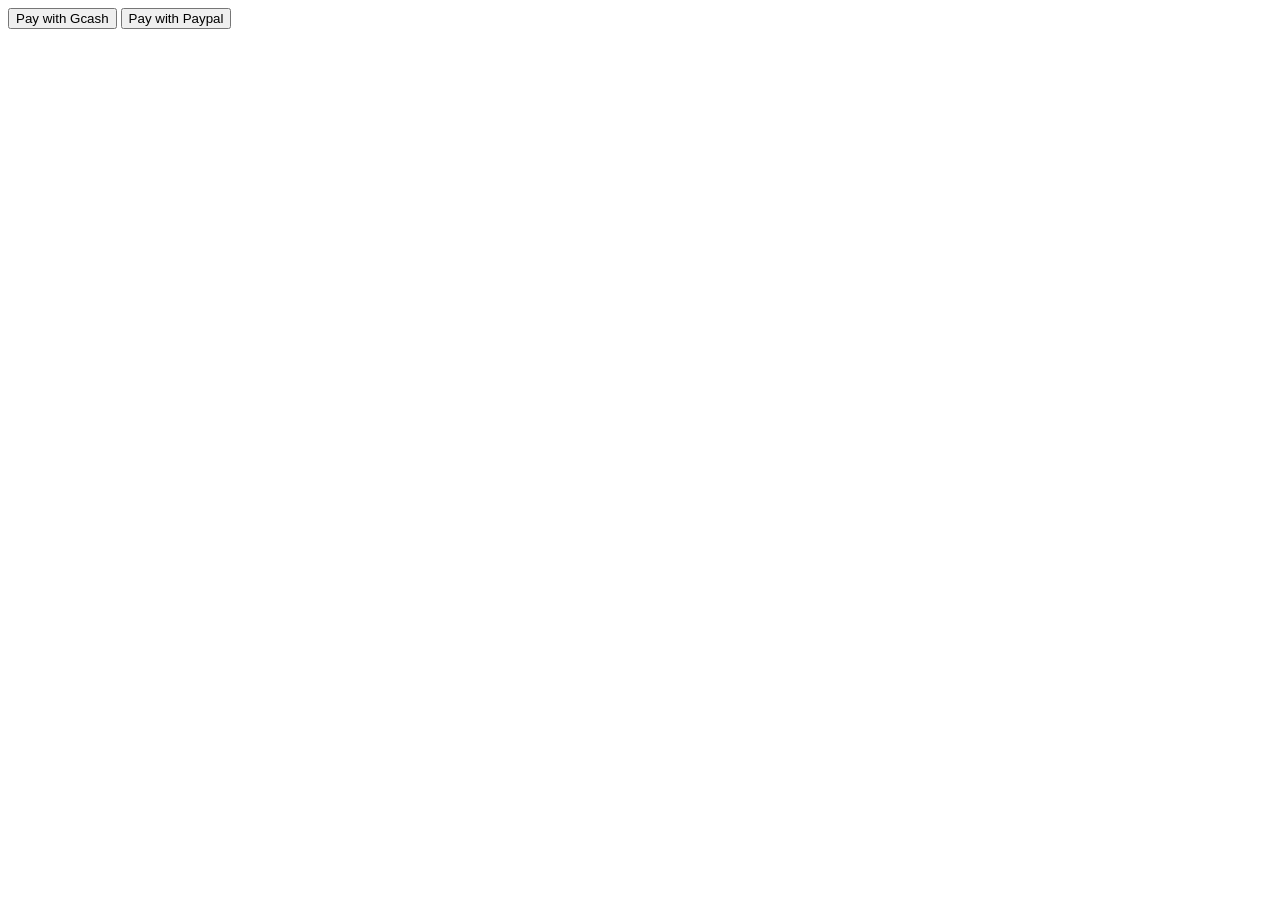
<file: guide 3 - Strategy Pattern/index.html>
<!DOCTYPE html>
<html lang="en">
<head>
    <meta charset="UTF-8">
    <meta name="viewport" content="width=device-width, initial-scale=1.0">
    <title>Document</title>
</head>
<body>

    <button onclick="main(1)">Pay with Gcash</button>
    <button onclick="main(2)">Pay with Paypal</button>
    <script src="payment.js"></script>
</body>
</html>
</file>
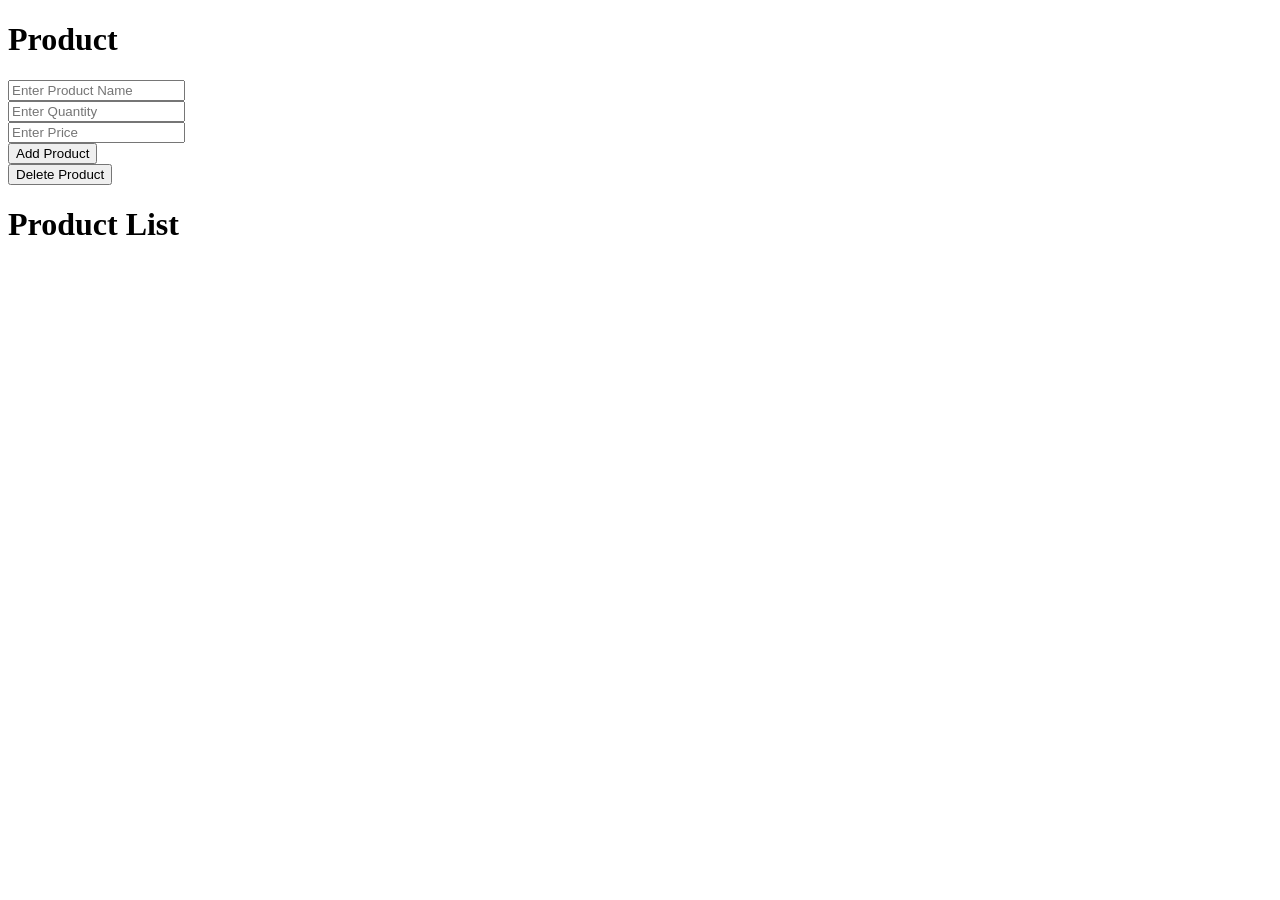
<file: script-modularization/index.html>
<!DOCTYPE html>
<html lang="en">
<head>
    <meta charset="UTF-8">
    <meta name="viewport" content="width=device-width, initial-scale=1.0">
    <title>Document</title>
</head>
<body>

    <h1>Product</h1>    
    <input type="text" name="productname" id="productname" placeholder="Enter Product Name">
    <br/>
    <input type="number" name="quantity" id="quantity" placeholder="Enter Quantity">
    <br/>
    <input type="number" name="price" id="price" placeholder="Enter Price">
    <br/>
    <button id="add-product-btn">Add Product</button>
    <br/>
    <button id="delete-product-btn">Delete Product</button>
    <br/>

    <h1>Product List</h1>
    <ul id="product-list">

    </ul>
    <script type="module" src="main.js"></script>
</body>
</html>
</file>
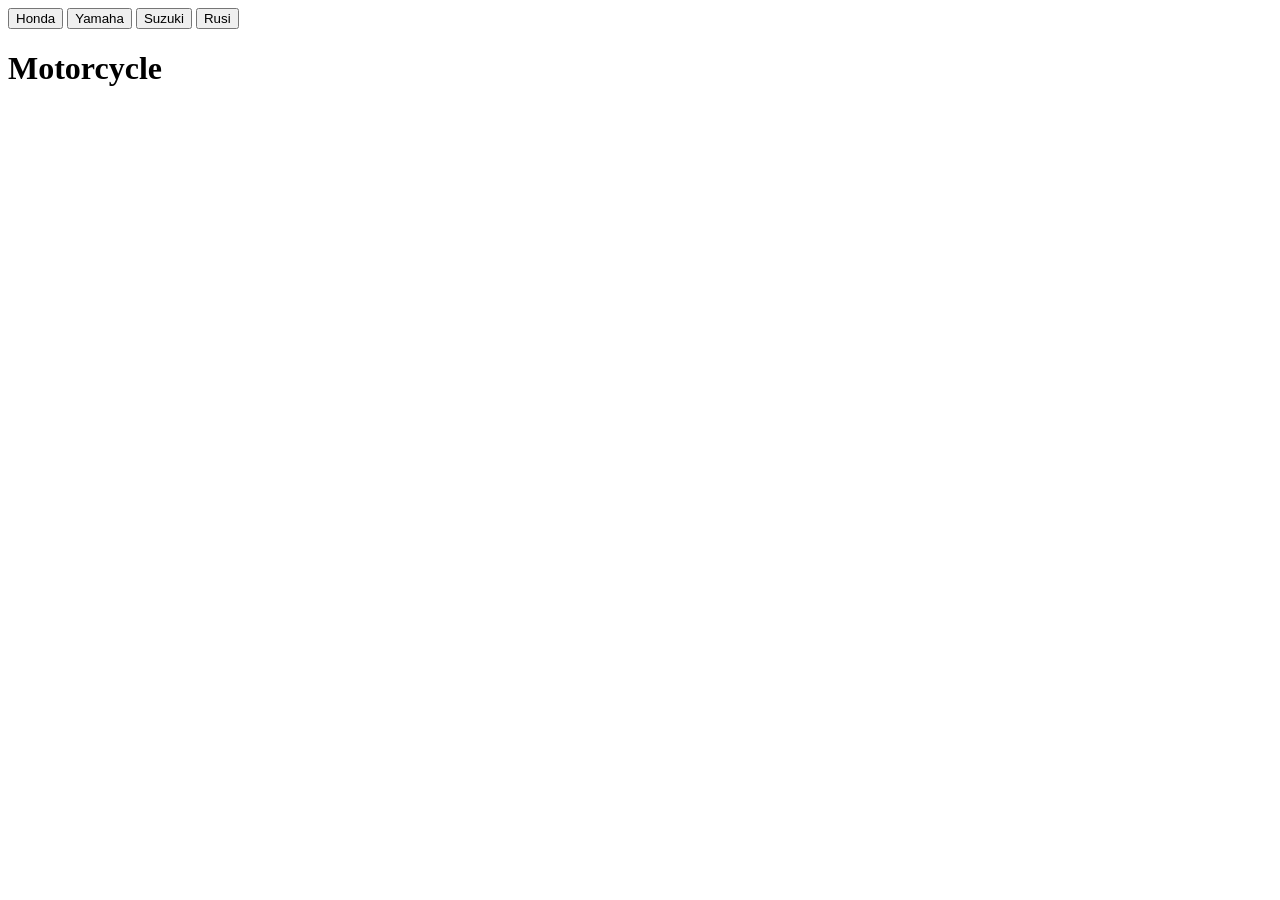
<file: guide 1 - Factory Pattern/factory-design1/index.html>
<!DOCTYPE html>
<html lang="en">
<head>
    <meta charset="UTF-8">
    <meta name="viewport" content="width=device-width, initial-scale=1.0">
    <title>Document</title>
</head>
<body>

    <button onclick="main('Honda')">Honda</button>
    <button onclick="main('Yamaha')">Yamaha</button>
    <button onclick="main('Suzuki')">Suzuki</button>
    <button onclick="main('Rusi')">Rusi</button>
    
    <h1>Motorcycle</h1>
    <div id="container"></div>
    <script src="script.js"></script>


</body>
</html>
</file>
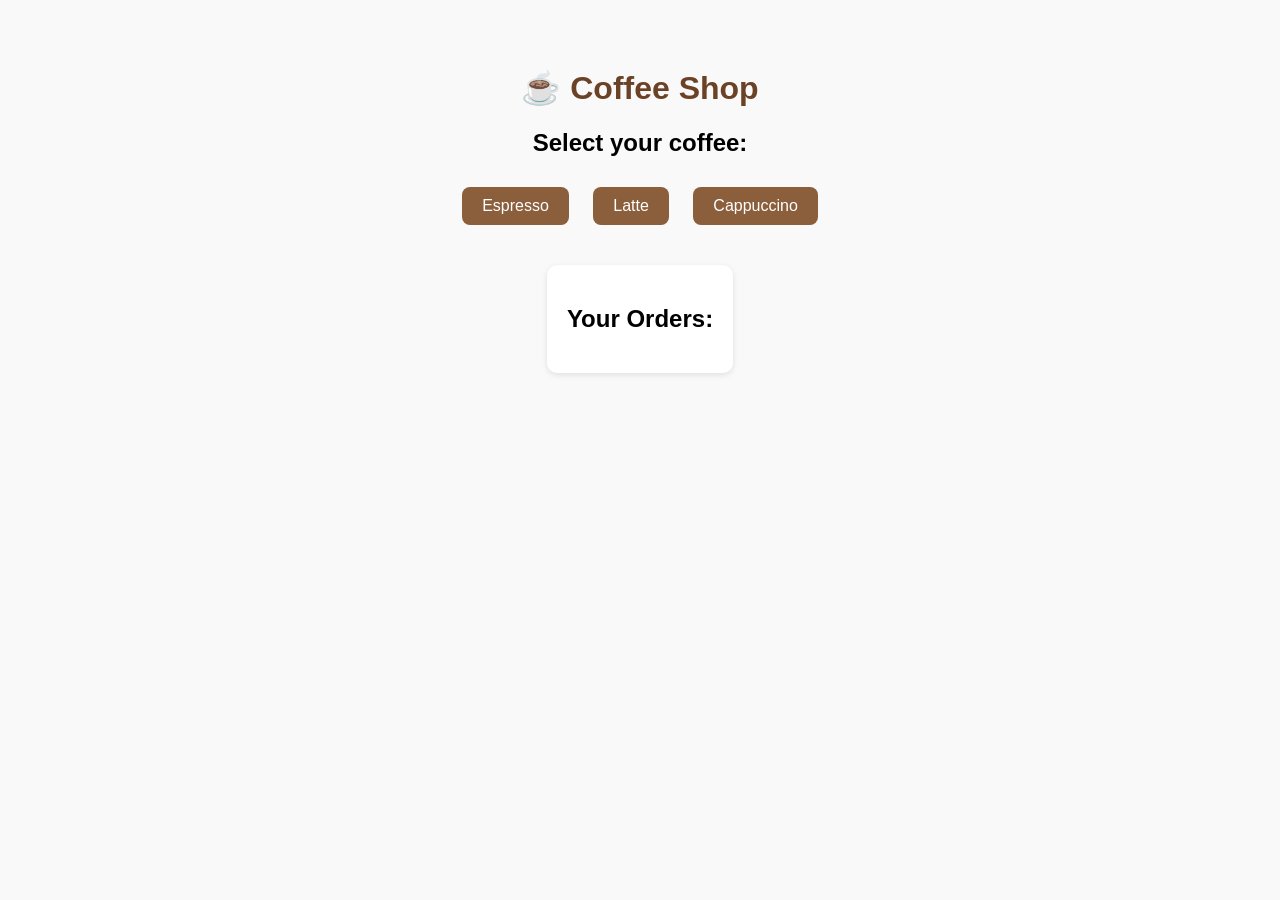
<file: guide 1 - Factory Pattern/coffee.html>
<!DOCTYPE html>
<html lang="en">
<head>
  <meta charset="UTF-8">
  <title>Coffee Shop - Factory Pattern (Functions)</title>
  <style>
    body {
      font-family: Arial, sans-serif;
      background: #f9f9f9;
      text-align: center;
      padding: 40px;
    }
    h1 {
      color: #6b4226;
    }
    button {
      margin: 10px;
      padding: 10px 20px;
      font-size: 16px;
      border: none;
      border-radius: 8px;
      background: #8b5e3c;
      color: white;
      cursor: pointer;
      transition: 0.3s;
    }
    button:hover {
      background: #6b4226;
    }
    #orders {
      margin-top: 30px;
      padding: 20px;
      background: #fff;
      border-radius: 10px;
      box-shadow: 0 2px 6px rgba(0,0,0,0.1);
      display: inline-block;
      text-align: left;
    }
    .order-item {
      margin: 10px 0;
      padding: 10px;
      border-bottom: 1px solid #ddd;
    }
  </style>
</head>
<body>
  <h1>☕ Coffee Shop </h1>
  <div id="coffee-selection-container">
    <h2>Select your coffee:</h2>
  
  <button onclick="orderCoffee('espresso')">Espresso</button>
  <button onclick="orderCoffee('latte')">Latte</button>
  <button onclick="orderCoffee('cappuccino')">Cappuccino</button>
  </div>
  
  <div id="orders">
    <h2>Your Orders:</h2>
    <div id="order-list"></div>
  </div>

  <script src="coffee-factory.js">   
  </script>
</body>
</html>
</file>
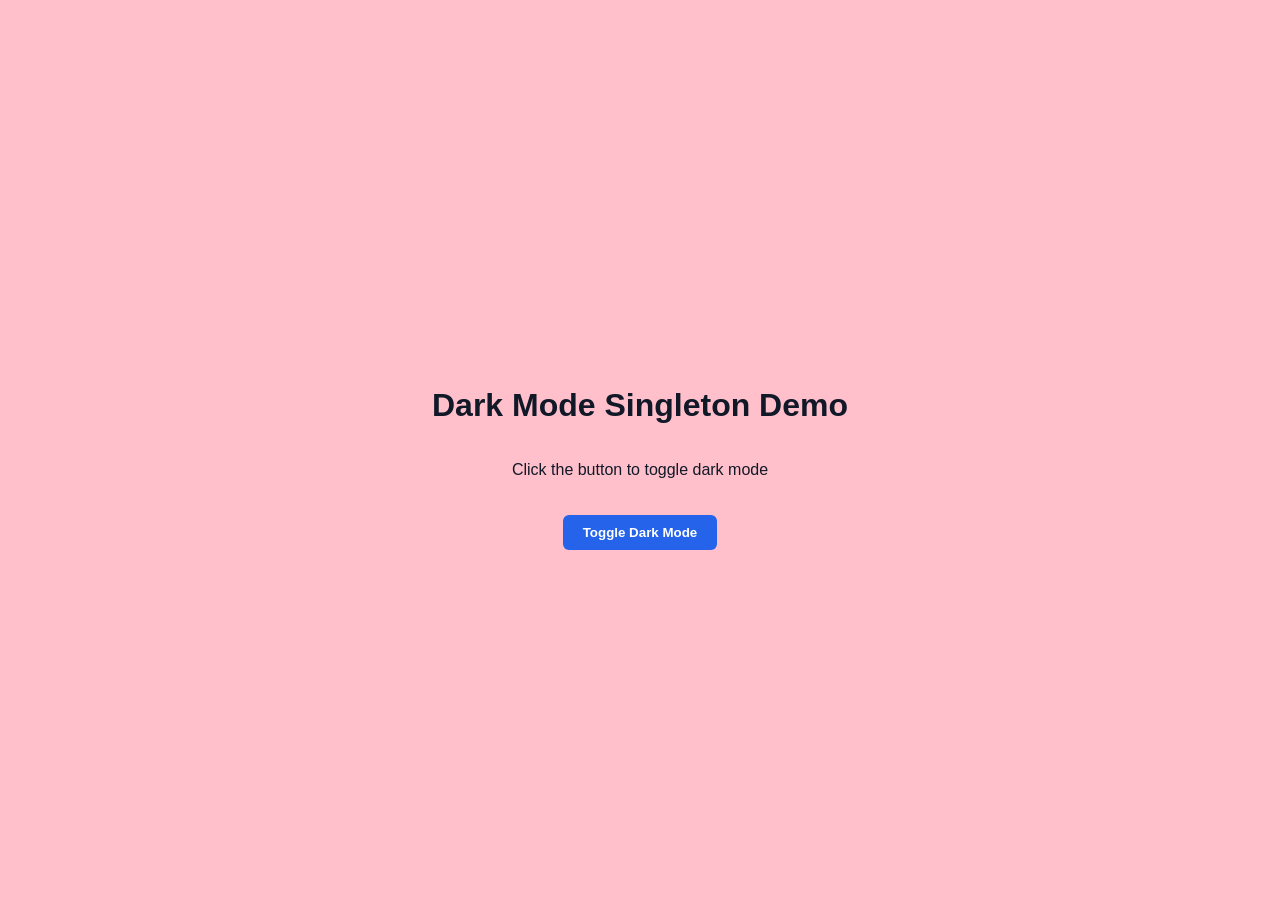
<file: guide 2 - Singleton Pattern/page.html>
<!doctype html>
<html lang="en">
<head>
  <meta charset="utf-8">
  <title>Dark Mode Singleton</title>
  <style>
    :root {
      --bg: pink;
      --text: #111827;
    }
    [data-theme="dark"] {
      --bg: #0b1220;
      --text: #e6eef8;
    }
    body {
      background: var(--bg);
      color: var(--text);
      font-family: Arial, sans-serif;
      transition: background 0.3s, color 0.3s;
      display: flex;
      justify-content: center;
      align-items: center;
      height: 100vh;
      flex-direction: column;
    }
    button {
      padding: 10px 20px;
      border: none;
      cursor: pointer;
      border-radius: 6px;
      background: #2563eb;
      color: white;
      font-weight: bold;
      margin-top: 20px;
    }
  </style>
</head>
<body>
  <h1>Dark Mode Singleton Demo</h1>
  <p>Click the button to toggle dark mode</p>
  <button id="toggleBtn">Toggle Dark Mode</button>
<script src="darkmode.js"></script>
</body>
</html>
</file>
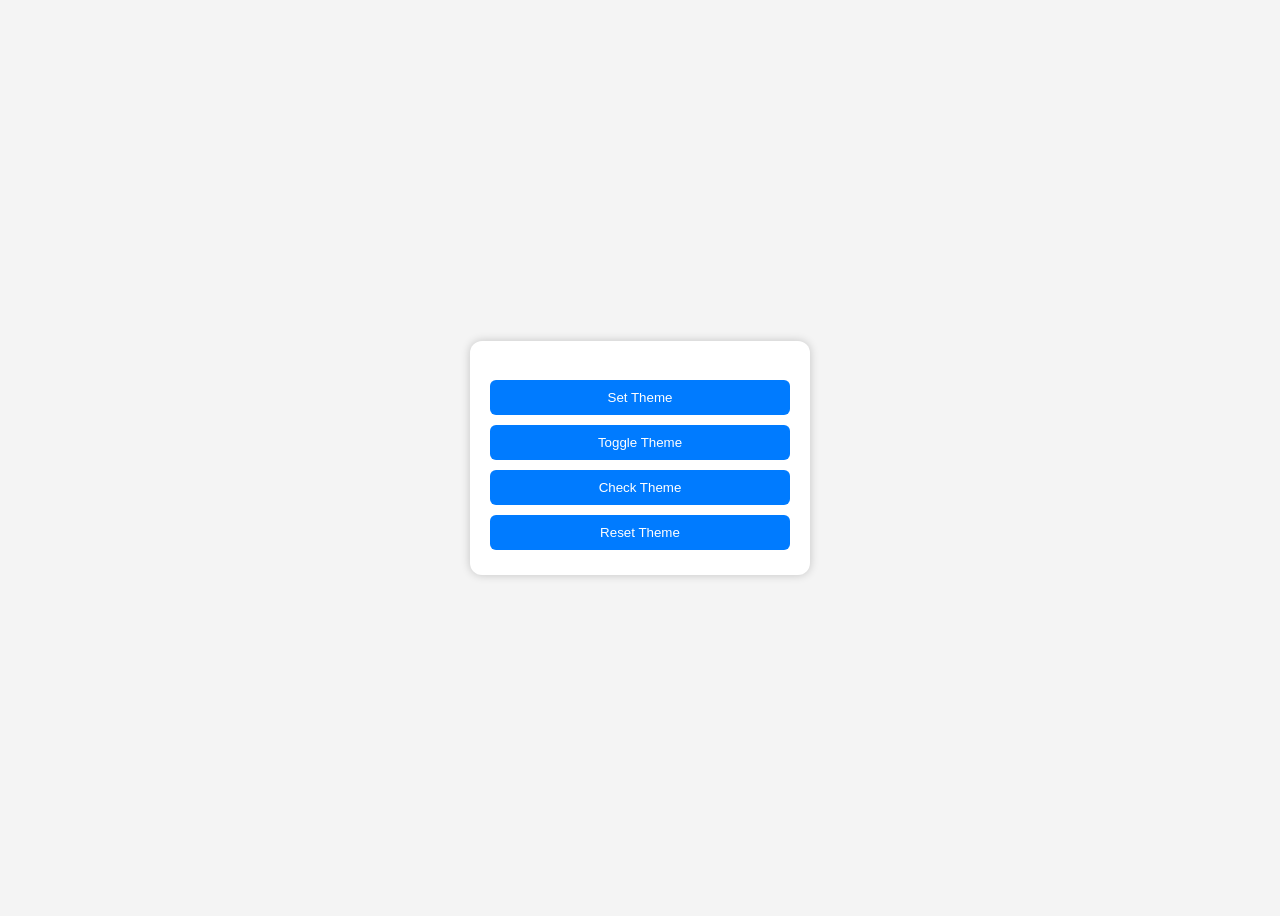
<file: guide 2 - Singleton Pattern/singleton-local-storage/page.html>
<!DOCTYPE html>
<html lang="en">
<head>
  <meta charset="UTF-8">
  <meta name="viewport" content="width=device-width, initial-scale=1.0">
  <title>Singleton Login Example</title>
  <style>
    body {
      font-family: Arial, sans-serif;
      display: flex;
      justify-content: center;
      align-items: center;
      height: 100vh;
      background: #f4f4f4;
    }
    .container {
      background: white;
      padding: 20px;
      border-radius: 12px;
      box-shadow: 0 0 10px rgba(0,0,0,0.2);
      width: 300px;
    }
    input, button {
      width: 100%;
      padding: 10px;
      margin: 5px 0;
      border-radius: 6px;
      border: 1px solid #ccc;
    }
    button {
      background: #007bff;
      color: white;
      border: none;
      cursor: pointer;
    }
    button:hover {
      background: #0056b3;
    }
    .message {
      margin-top: 10px;
      font-size: 14px;
      font-weight: bold;
    }
  </style>
</head>
<body>
  <div class="container">
    <!-- <h2>Register</h2>
    <input type="text" id="regUser" placeholder="Enter Username">
    <input type="password" id="regPass" placeholder="Enter Password">
    <button onclick="register()">Register</button>

    <h2>Login</h2>
    <input type="text" id="loginUser" placeholder="Enter Username">
    <input type="password" id="loginPass" placeholder="Enter Password">
    <button onclick="login()">Login</button> -->

    <p class="message" id="message"></p>

    <button onclick="theme.setTheme('theme',{toggle: 'dark'})">Set Theme</button>
    <button onclick="theme.toggleTheme()"> Toggle Theme</button>
    <button onclick="theme.loadTheme('theme')">Check Theme</button>
    <button onclick="theme.resetTheme()">Reset Theme</button>
  </div>

 <script src="local-storage.js"></script>
</body>
</html>
</file>
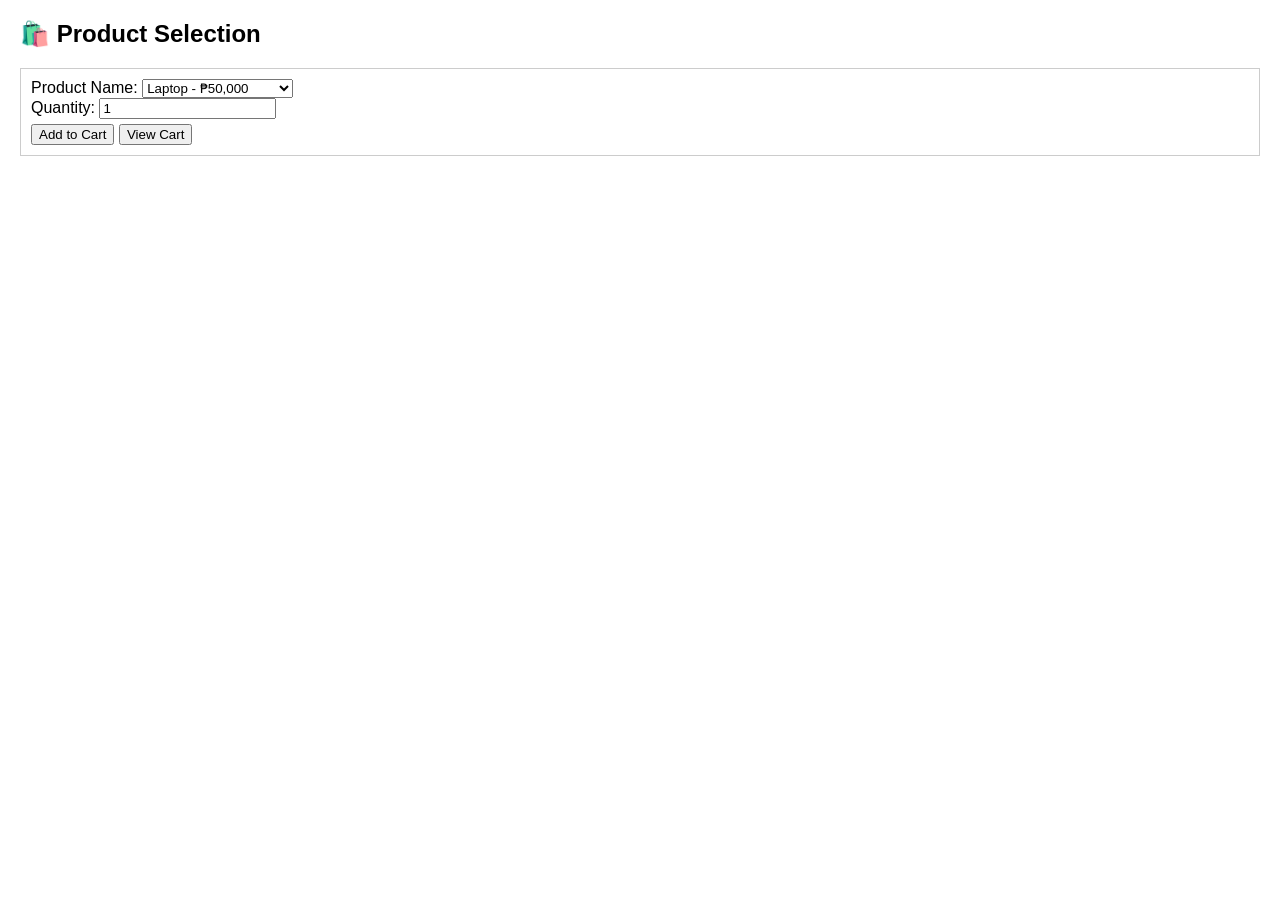
<file: guide 3 - Strategy Pattern/payment-example/page.html>
<!DOCTYPE html>
<html lang="en">
<head>
  <meta charset="UTF-8">
  <meta name="viewport" content="width=device-width, initial-scale=1.0">
  <title>Shopping Cart with Strategy Pattern</title>
  <style>
    body { font-family: Arial, sans-serif; margin: 20px; }
    .product, .cart { margin-bottom: 20px; padding: 10px; border: 1px solid #ccc; }
    button { margin-top: 5px; }
    .hidden { display: none; }
  </style>
</head>
<body>

  <h2>🛍️ Product Selection</h2>
  <div class="product">
    <label>Product Name: 
      <select id="productName">
        <option value="Laptop" data-price="50000">Laptop - ₱50,000</option>
        <option value="Phone" data-price="20000">Phone - ₱20,000</option>
        <option value="Headphones" data-price="5000">Headphones - ₱5,000</option>
      </select>
    </label>
    <br>
    <label>Quantity: <input type="number" id="quantity" value="1" min="1"></label>
    <br>
    <button onclick="addToCart()">Add to Cart</button>
    <button onclick="showCart()">View Cart</button>
  </div>

  <div class="cart hidden" id="cart">
    <h3>🛒 Your Cart</h3>
    <ul id="cartItems"></ul>
    <p><strong>Total: ₱<span id="cartTotal">0</span></strong></p>
    <button onclick="checkout()">Checkout</button>
    <button onclick="hideCart()">Go Back</button>
  </div>

  <div class="cart hidden" id="checkout">
    <h3>💳 Checkout</h3>
    <p>Total Amount: ₱<span id="checkoutTotal">0</span></p>

    <label>Choose Payment Method:</label>
    <select id="paymentMethod">
      <option value="credit">Credit Card</option>
      <option value="paypal">PayPal</option>
      <option value="gcash">GCash</option>
    </select>
    <br><br>
    <button onclick="processPayment()">Pay Now</button>
    <button onclick="hideCheckout()">Cancel</button>
  </div>

  <script>
    // -------------------
    // CART LOGIC
    // -------------------
    let cart = [];

    function addToCart() {
      const productSelect = document.getElementById("productName");
      const productName = productSelect.value;
      const productPrice = parseInt(productSelect.options[productSelect.selectedIndex].dataset.price);
      const quantity = parseInt(document.getElementById("quantity").value);

      cart.push({ name: productName, price: productPrice, quantity });
      alert(`${productName} added to cart!`);
    }

    function showCart() {
      document.getElementById("cart").classList.remove("hidden");
      renderCart();
    }

    function hideCart() {
      document.getElementById("cart").classList.add("hidden");
    }

    function renderCart() {
      const cartList = document.getElementById("cartItems");
      cartList.innerHTML = "";
      let total = 0;

      cart.forEach(item => {
        let li = document.createElement("li");
        li.textContent = `${item.quantity} x ${item.name} - ₱${item.price * item.quantity}`;
        cartList.appendChild(li);
        total += item.price * item.quantity;
      });

      document.getElementById("cartTotal").textContent = total;
    }

    function checkout() {
      document.getElementById("cart").classList.add("hidden");
      document.getElementById("checkout").classList.remove("hidden");

      const total = cart.reduce((sum, item) => sum + item.price * item.quantity, 0);
      document.getElementById("checkoutTotal").textContent = total;
    }

    function hideCheckout() {
      document.getElementById("checkout").classList.add("hidden");
    }

    // -------------------
    // STRATEGY PATTERN
    // -------------------
    class PaymentStrategy {
      pay(amount) { throw new Error("pay() must be implemented"); }
    }

    class CreditCardPayment extends PaymentStrategy {
      pay(amount) { alert(`Paid ₱${amount} using Credit Card`); }
    }

    class PaypalPayment extends PaymentStrategy {
      pay(amount) { alert(`Paid ₱${amount} using PayPal`); }
    }

    class GCashPayment extends PaymentStrategy {
      pay(amount) { alert(`Paid ₱${amount} using GCash`); }
    }

    // Context
    class PaymentContext {
      setStrategy(strategy) { this.strategy = strategy; }
      pay(amount) {
        if (!this.strategy) throw new Error("No payment strategy set!");
        this.strategy.pay(amount);
      }
    }

    function processPayment() {
      const method = document.getElementById("paymentMethod").value;
      const total = cart.reduce((sum, item) => sum + item.price * item.quantity, 0);

      const context = new PaymentContext();

      switch (method) {
        case "credit":
          context.setStrategy(new CreditCardPayment());
          break;
        case "paypal":
          context.setStrategy(new PaypalPayment());
          break;
        case "gcash":
          context.setStrategy(new GCashPayment());
          break;
      }

      context.pay(total);
      cart = []; // clear cart after payment
      document.getElementById("checkout").classList.add("hidden");
    }
  </script>

</body>
</html>
</file>
